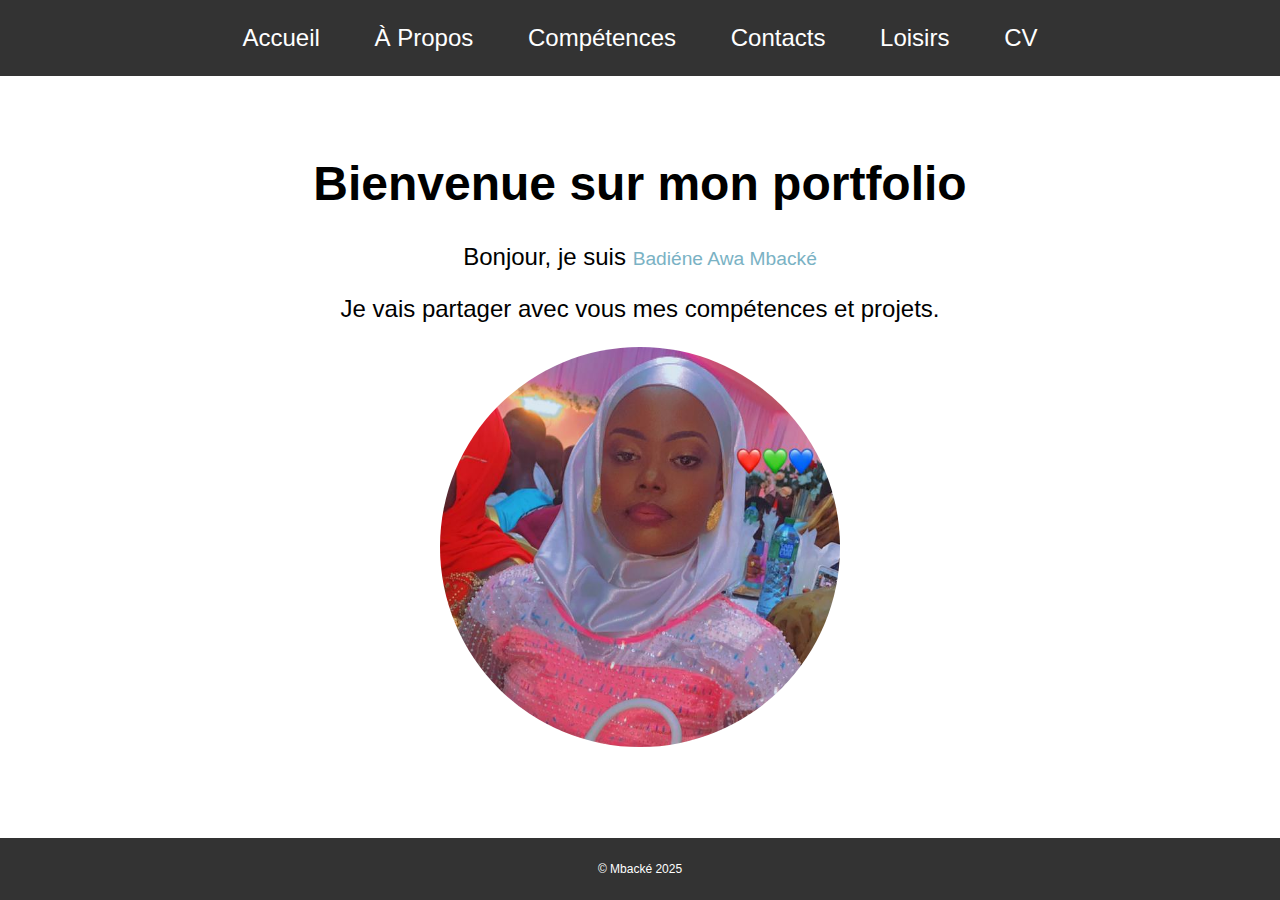
<file: HTML/index.html>
<!DOCTYPE html>
<html lang="en">
<head>
    <meta charset="UTF-8">
    <meta name="viewport" content="width=device-width, initial-scale=1.0">
    <title>Accueil-Mon Porfolio</title>
    <link rel="stylesheet" href="../CSS/style.css">
    <link rel="stylesheet" href="../IMAGE/">
</head>
<body>
    <header>
        <nav>
            <ul>
                <li><a href="index.html">Accueil</a></li>
                <li><a href="ápropos.html">À Propos</a></li>
                <li><a href="compétences.html">Compétences</a></li>
                <li><a href="contacts.html">Contacts</a></li>
                <li><a href="loisirs.html">Loisirs</a></li>
                <li><a href="cv.html">CV</a></li>
            </ul>
        </nav>
    </header>
    <main>
      <h1>Bienvenue sur mon portfolio</h1>
      <p>Bonjour, je suis <span>Badiéne Awa Mbacké</span>
      <p>Je vais partager avec vous mes compétences et projets.</p>
      <img src="../IMAGE/ma photo.jpg" width="400px" height="400px" alt="">
    </main>
    <br><br><br>
    <footer>
        <p>&copy; Mbacké 2025</p>
    </footer>
</body>
</html>
</file>
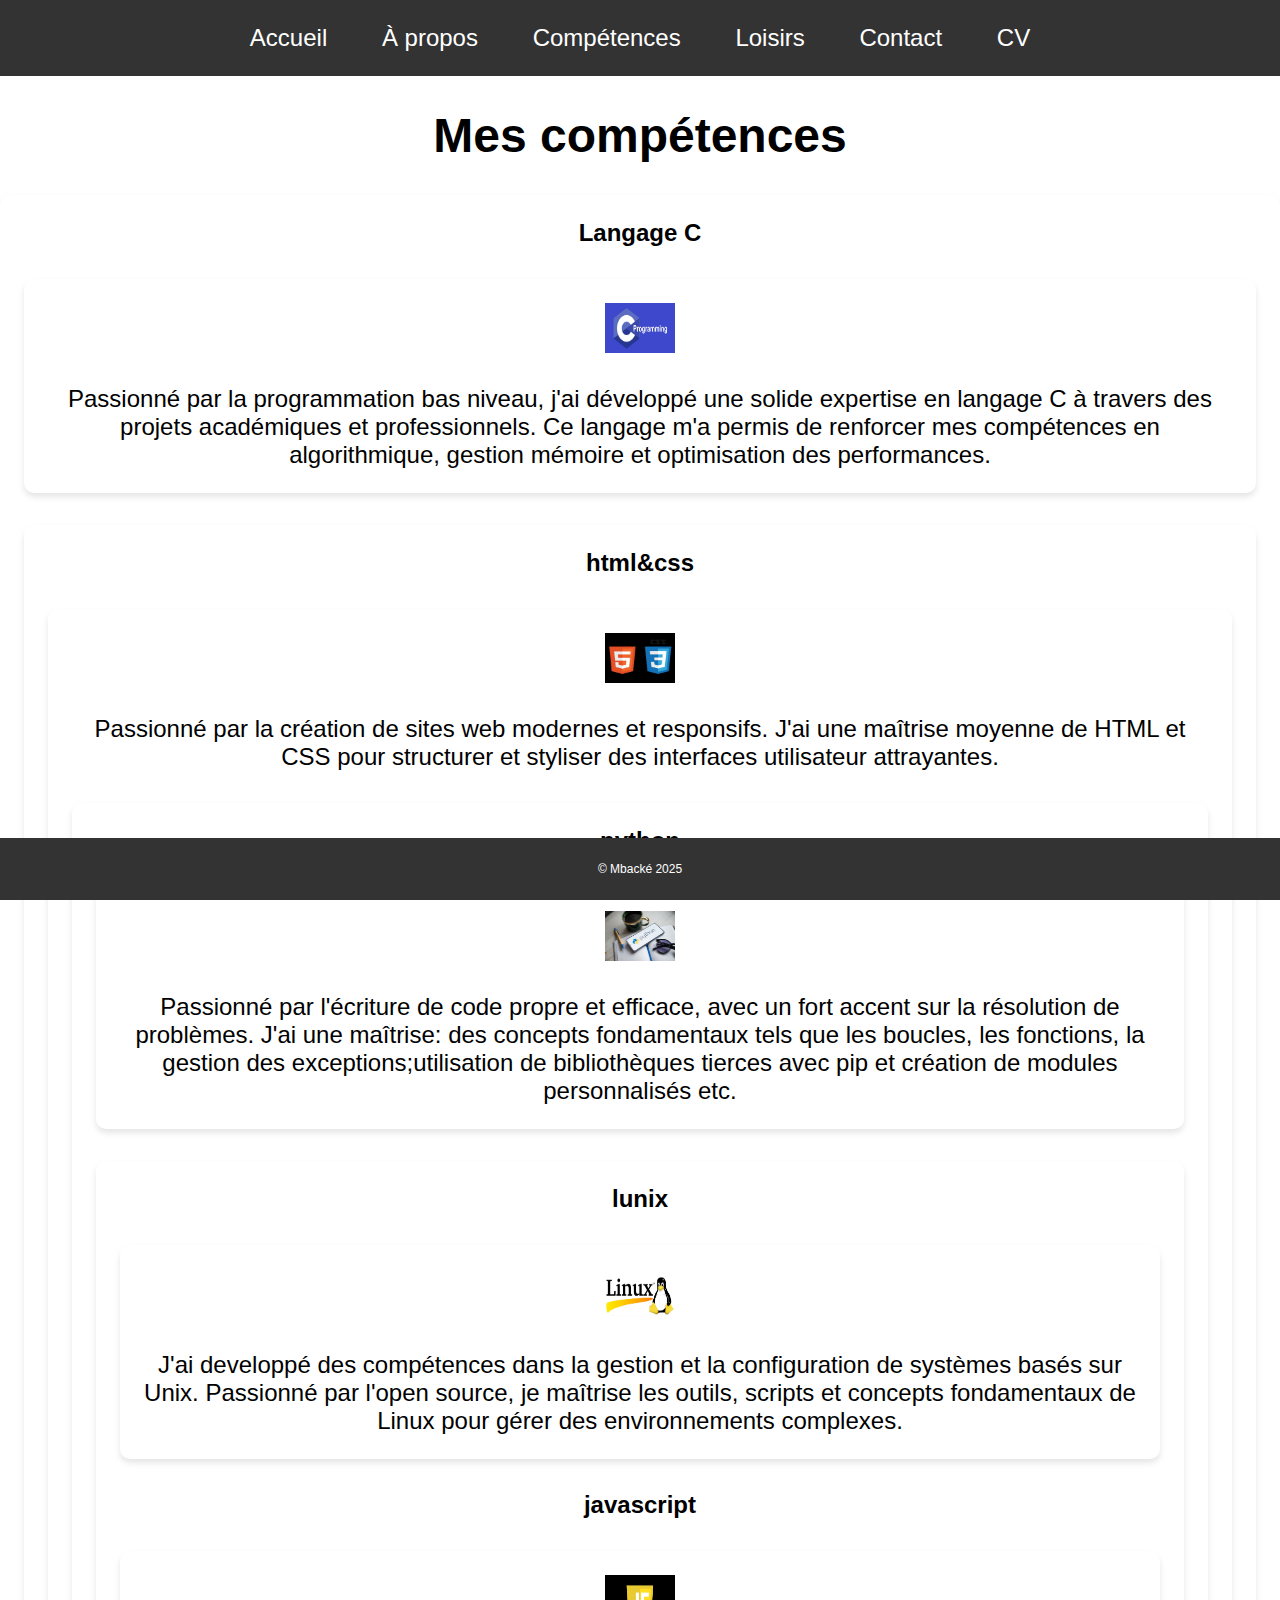
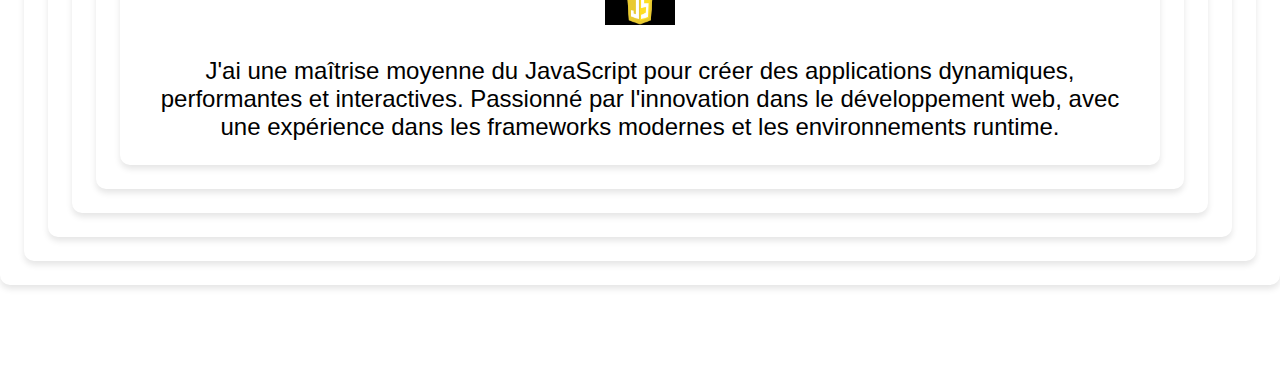
<file: HTML/compétences.html>
<!DOCTYPE html>
<html lang="fr">
<head>
    <meta charset="UTF-8">
    <meta name="viewport" content="width=device-width, initial-scale=1.0">
    <title>Compétences - Mon Portfolio</title>
    <link rel="stylesheet" href="../CSS/competences.css">
</head>
<body>
    <header>
        <nav>
            <ul>
                <li><a href="index.html">Accueil</a></li>
                <li><a href="ápropos.html">À propos</a></li>
                <li><a href="compétences.html">Compétences</a></li>
                <li><a href="loisirs.html">Loisirs</a></li>
                <li><a href="contacts.html">Contact</a></li>
                <li><a href="cv.html">CV</a></li>
            </ul>
        </nav>
    </header>
    <div>    
    <section class="compétences">
        <h1 style="text-align: center ;">Mes compétences</h1>
         <div class="comp">    
           <strong> Langage C</strong>
            <div class="comp"><img src="../IMAGE/programation.jpg" width="70px" height="50px" alt="">
            Passionné par la programmation bas niveau, j'ai développé une solide expertise en langage C à travers des projets académiques et professionnels.
            Ce langage m'a permis de renforcer mes compétences en algorithmique, gestion mémoire et optimisation des performances.
         </div>
         <div class="comp">
            <strong>html&css</strong>
            <div class="comp"><img src="../IMAGE/html&css.jpg" width="70px" height="50px" alt="">
            Passionné par la création de sites web modernes et responsifs.
            J'ai une maîtrise moyenne de HTML et CSS pour structurer et styliser des interfaces utilisateur attrayantes.
            <div class="comp">
            <strong>python</strong>
            <div class="comp"><img src="../IMAGE/python.jpg"  width="70px" height="50px" alt="">
            Passionné par l'écriture de code propre et efficace, avec un fort accent sur la résolution de problèmes.
            J'ai une maîtrise: des concepts fondamentaux tels que  les boucles, les fonctions, la gestion des exceptions;utilisation de bibliothèques tierces avec pip et création de modules personnalisés etc.
         </div>
         <div class="comp">
            <strong>lunix</strong>
            <div class="comp"><img src="../IMAGE/lunix.jpg"  width="70px" height="50px" alt="">
             J'ai developpé des compétences dans la gestion et la configuration de systèmes basés sur Unix.
             Passionné par l'open source, je maîtrise les outils, scripts et concepts fondamentaux de Linux pour gérer des environnements complexes.
        </div>
            <strong>javascript</strong>
           <div class="comp"> <img src="../IMAGE/javascript.jpg"  width="70px" height="50px" alt="">
            J'ai une maîtrise moyenne du JavaScript pour créer des applications dynamiques, performantes et interactives.
            Passionné par l'innovation dans le développement web, avec une expérience dans les frameworks modernes et les environnements runtime.
        </div>
        </section>
    </div>
    <br><br><br>
    <footer>
        <p>&copy; Mbacké 2025</p>
    </footer>
</body>
</html>
</file>
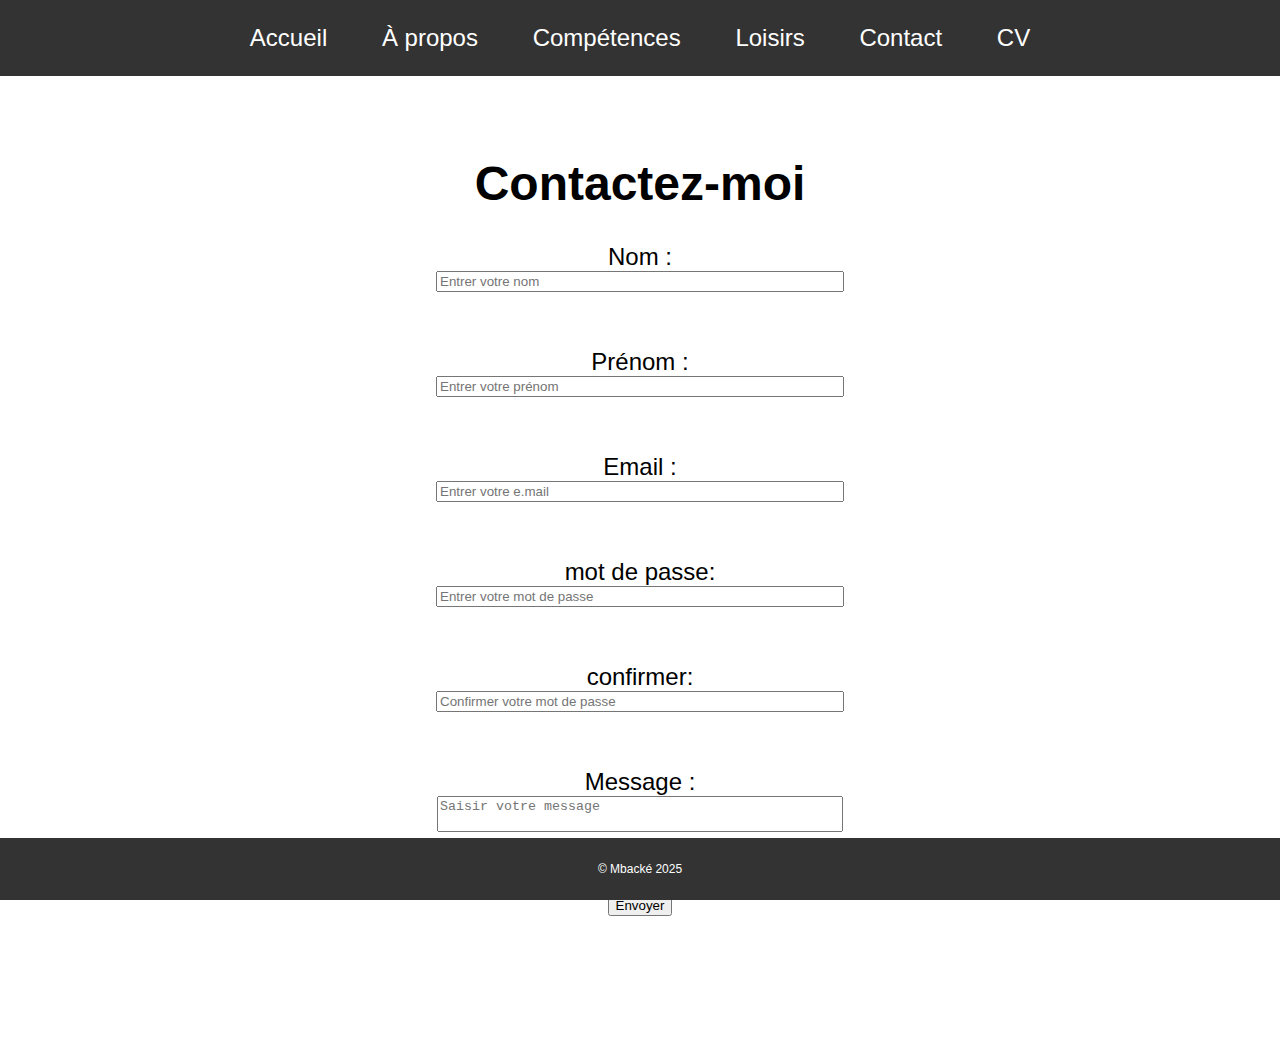
<file: HTML/contacts.html>
<!DOCTYPE html>
<html lang="fr">
<head>
    <meta charset="UTF-8">
    <meta name="viewport" content="width=device-width, initial-scale=1.0">
    <title>Contact - Mon Portfolio</title>
    <link rel="stylesheet" href="../CSS/style.css">
    <link rel="stylesheet" href="../CSS/contacts.css">
</head>
<body>
    <header>
        <nav>
            <ul>
                <li><a href="index.html">Accueil</a></li>
                <li><a href="ápropos.html">À propos</a></li>
                <li><a href="compétences.html">Compétences</a></li>
                <li><a href="loisirs.html">Loisirs</a></li>
                <li><a href="contacts.html">Contact</a></li>
                <li><a href="cv.html">CV</a></li>
            </ul>
        </nav>
    </header>
    <main>
        <h1>Contactez-moi</h1>
        <form id="contactForm">

            <div class="flex">
                <label for="name">Nom :</label>
                <input type="text" id="name" name="name" placeholder="Entrer votre nom" required><br><br>    
            </div>

            <div class="flex">
                <label for="name">Prénom :</label>
            <input type="text" id="name" name="name" placeholder="Entrer votre prénom" required><br><br>
            </div>
            
           <div class="flex">
            <label for="email">Email :</label>
            <input type="email" id="email" name="email"  placeholder="Entrer votre e.mail" required><br><br>
            
           </div>
           <div class="flex">
            <label for="mot de passe">mot de passe:</label>
            <input type="mot de passe" id="mot de passe" name="mot de passe"  placeholder="Entrer votre mot de passe" required><br><br>
           
        </div>
           <div class="flex">
            <label for="mot de passe">confirmer:</label>
            <input type="mot de passe" id="mot de passe" name="mot de passe"  placeholder="Confirmer votre mot de passe" required><br><br>
            
           </div>
           <div class="flex">
            <label for="message">Message :</label>
            <textarea id="message" name="message" placeholder="Saisir votre message" required></textarea><br><br>
            
           </div>
            <button type="submit">Envoyer</button>
        </form>
        
    </main>
    <br><br><br>
    <footer>
        <p>&copy; Mbacké 2025</p>
    </footer>
</body>
</html>
</file>
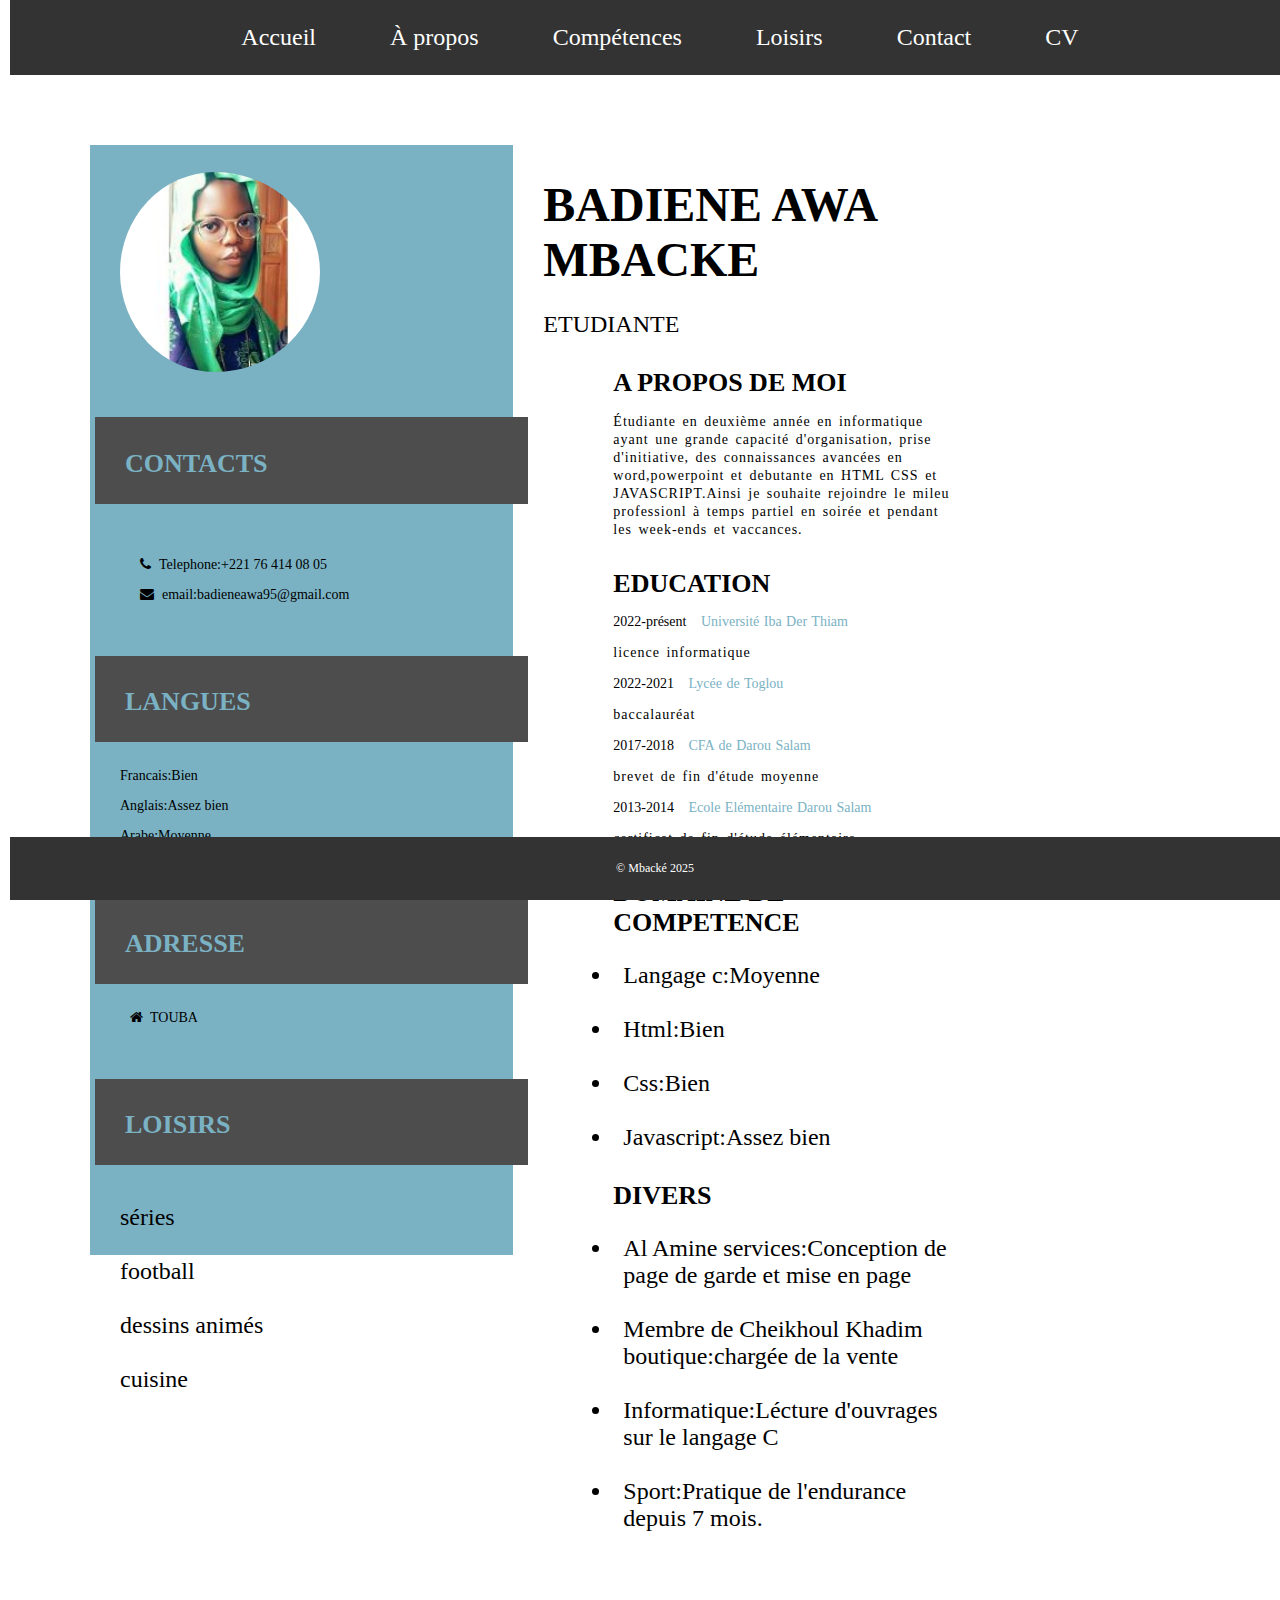
<file: HTML/cv.html>
<!DOCTYPE html>
<html lang="en">
<head>
    <meta charset="UTF-8">
    <meta name="viewport" content="width=device-width, initial-scale=1.0">
    <title>CV</title>
    <link rel="stylesheet" href="../CSS/cv.css">
    <link rel="stylesheet" href="https://cdnjs.cloudflare.com/ajax/libs/font-awesome/4.7.0/css/font-awesome.min.css">
</head>
<body>
    <header>
        <nav>
        <ul>
            <li><a href="index.html">Accueil</a></li>
            <li><a href="ápropos.html">À propos</a></li>
            <li><a href="compétences.html">Compétences</a></li>
            <li><a href="loisirs.html">Loisirs</a></li>
            <li><a href="contacts.html">Contact</a></li>
            <li><a href="cv.html">CV</a></li>
        </ul>
        </nav>
    </header>
    <div class="main">
        <div class="left">
            <br>
            <div class="profile-img">
                <img src="../IMAGE/maphoto.jpg" alt="image">
            </div>
            <br><br>
            <div class="box-1">
                <div class="heading">
                     <h2>CONTACTS</h2>
                </div>
                <br><br>
                <div>
                    <p class="p1">
                        <i class="fa fa-phone fontfa">
                        &nbsp;Telephone:</i>+221 76 414 08 05
                    </p>
                    <p class="p1">
                        <i class="fa fa-envelope fontfa">
                        &nbsp;email:</i>badieneawa95@gmail.com
                    </p>
                </div>
                <br><br>
        </div>
        <div class="box-1">
            <div class="heading">
                <h2>LANGUES</h2>
            </div>
            <br>
            <p class="p1">Francais:Bien</p>
            <p class="p1">Anglais:Assez bien</p>
            <p class="p1">Arabe:Moyenne</p>
        </div>
        <br><br>
        <div class="box-1">
            <div class="heading">
                <h2>ADRESSE</h2>
            </div>
            <br>
            <p class="p1">
                <i class="fa fa-home"></i> &nbsp;TOUBA
            </p>
           
        </div>
        <br><br>
        <div class="box-1">
            <div class="heading">
                <h2>LOISIRS</h2>
            </div>
            <br><br>
            <div class="h-div">
                séries<br><br>
                football<br><br>
                dessins animés<br><br>
                cuisine<br><br>
            </div>
           
        </div>
    </div>   

    <div class="right">
        <div class="name-div">
            <h1>BADIENE AWA MBACKE</h1>
                <P>ETUDIANTE</P>
        </div>
        <div class="box-2">
            <h2>A PROPOS DE MOI</h2>
            <p class="p2">
                Étudiante en deuxième année en informatique ayant une grande capacité d'organisation,
                prise d'initiative, des connaissances avancées en word,powerpoint et debutante en HTML
                CSS et JAVASCRIPT.Ainsi je souhaite rejoindre le mileu professionl à temps partiel
                en soirée et pendant les week-ends et vaccances.
            </p>
        </div>
        <div class="box-2">
            <h2>EDUCATION</h2>
            <p class="p3">2022-présent <span> Université Iba Der Thiam </span></p>
            <p class="p2">
                licence informatique
            </p>
            <p class="p3">2022-2021 <span> Lycée de Toglou </span></p>
            <p class="p2">
                baccalauréat
            </p>
            <p class="p3">2017-2018 <span> CFA de Darou Salam </span></p>
            <p class="p2">
                brevet de fin d'étude moyenne
            </p>
            <p class="p3">2013-2014<span> Ecole Elémentaire Darou Salam </span></p>
            <p class="p2">
                certificat de fin d'étude élémentaire
            </p>
        </div>
        <div class="box-2">
            <h2>DOMAINE DE COMPETENCE</h2>
            <ul>
                <li>Langage c:Moyenne</li><br>
                <li>Html:Bien</li><br>
                <li>Css:Bien</li><br>
                <li>Javascript:Assez bien</li>
            </ul>
        </div>
        <div class="box-2">
          <h2>DIVERS</h2>
           <ul>
            <li>Al Amine services:Conception de page de garde et mise en page</li><br>
            <li> Membre de Cheikhoul Khadim boutique:chargée de la vente</li><br> 
            <li>Informatique:Lécture d'ouvrages sur le langage C</li><br>
            <li>Sport:Pratique de l'endurance depuis 7 mois.</li><br><br><br>
           </ul>
        </div>
    </div>
</div>
<footer>
    <p>&copy; Mbacké 2025</p>
</footer>
</body>
</html>
</file>
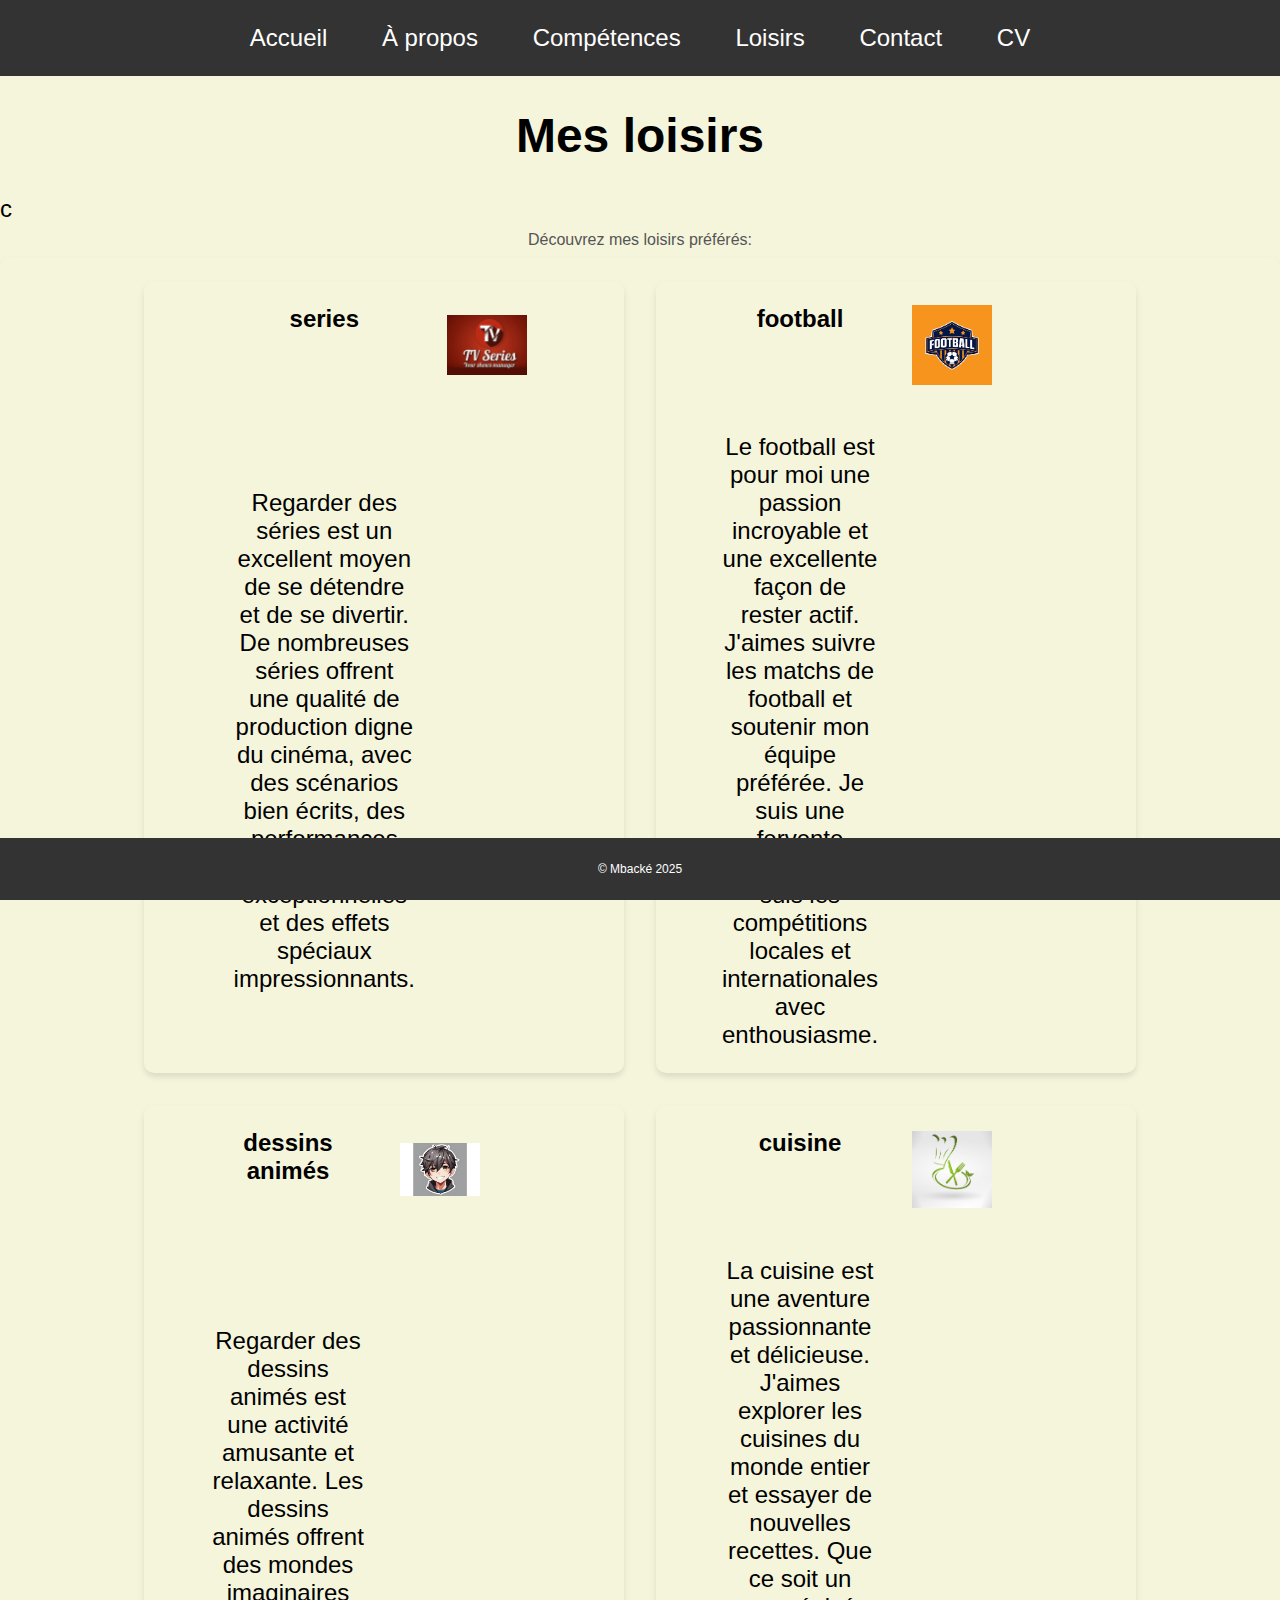
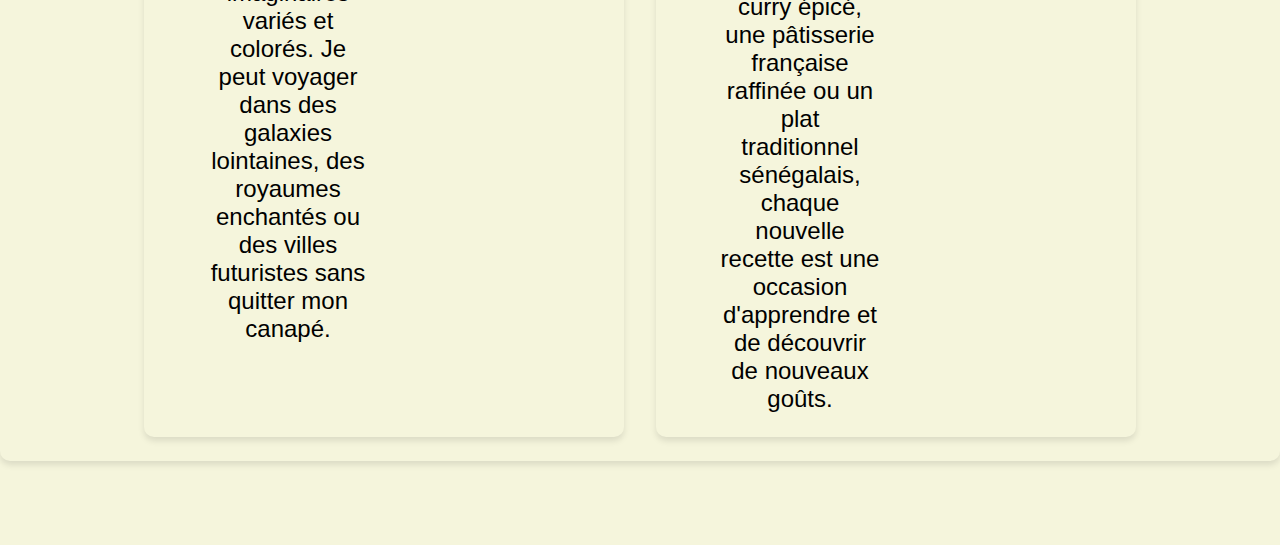
<file: HTML/loisirs.html>
<!DOCTYPE html>
<html lang="fr">
<head>
    <meta charset="UTF-8">
    <meta name="viewport" content="width=device-width, initial-scale=1.0">
    <title>Projets - Mon Portfolio</title>
    <link rel="stylesheet" href="../CSS/loisirs.css">
</head>
<body>
    <header>
        <nav>
            <ul>
                <li><a href="index.html">Accueil</a></li>
                <li><a href="ápropos.html">À propos</a></li>
                <li><a href="compétences.html">Compétences</a></li>
                <li><a href="loisirs.html">Loisirs</a></li>
                <li><a href="contacts.html">Contact</a></li>
                <li><a href="cv.html">CV</a></li>
            </ul>
        </nav>
    </header>
    <div>   
        <div id="dec">
            <h1 style="text-align: center ;">Mes  loisirs </h1>
   c        <p id="decouvre">Découvrez mes loisirs préférés:</p> 
        </div>
        <section class="loisirs">
            <div class="loisirs">
                <strong>series</strong>
                <img src="../IMAGE/logos.jpg" width="70px" height="50px" alt="">
                    Regarder des séries est un excellent moyen de se détendre et de se divertir.
                    De nombreuses séries offrent une qualité de production digne du cinéma, avec des scénarios bien écrits, des performances d'acteurs exceptionnelles et des effets spéciaux impressionnants.
            </div>
            <div class="loisirs">
                <strong>football</strong>
                <img src="../IMAGE/logofoot.png" width="70px" height="50px" alt="">
                    Le football est pour moi une passion incroyable et une excellente façon de rester actif.
                    J'aimes suivre les matchs de football et soutenir mon équipe préférée. Je suis une fervente supporter et suis les compétitions locales et internationales avec enthousiasme.
            </div>
            <div class="loisirs">
                <strong>dessins animés</strong>
                <img src="../IMAGE/logoda.jpg"  width="70px" height="50px" alt="">
                    Regarder des dessins animés est une activité amusante et relaxante.
                    Les dessins animés offrent des mondes imaginaires variés et colorés.
                    Je peut voyager dans des galaxies lointaines, des royaumes enchantés ou des villes futuristes sans quitter mon canapé.
            </div>
            <div class="loisirs">
                <strong>cuisine</strong>
                <img src="../IMAGE/logoc.jpg"  width="70px" height="50px" alt="">
                    La cuisine est une aventure passionnante et délicieuse.
                    J'aimes explorer les cuisines du monde entier et essayer de nouvelles recettes.
                    Que ce soit un curry épicé, une pâtisserie française raffinée ou un plat traditionnel sénégalais, chaque nouvelle recette est une occasion d'apprendre et de découvrir de nouveaux goûts. 
            </div>
            </section>
        </div>
        <br><br><br>
    <footer>
        <p>&copy; Mbacké 2025</p>
    </footer>
</body>
</html>
</file>
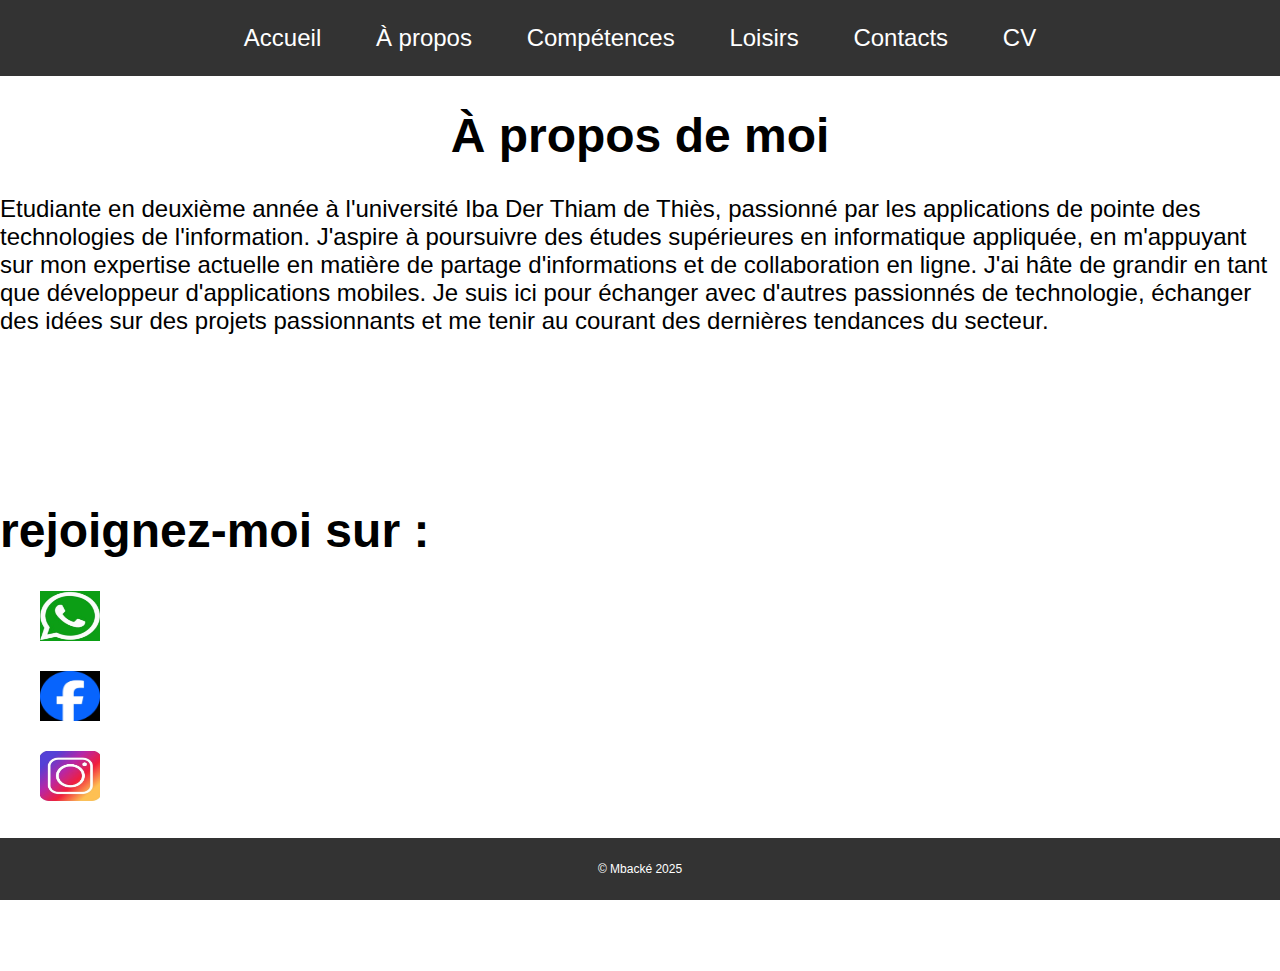
<file: HTML/ápropos.html>
<!DOCTYPE html>
<html lang="fr">
<head>
    <meta charset="UTF-8">
    <meta name="viewport" content="width=device-width, initial-scale=1.0">
    <title>À propos - Mon Portfolio</title>
    <link rel="stylesheet" href="../CSS/propos.css">
</head>
<body>
    <header>
        <nav>
            <ul>
                <li><a href="index.html">Accueil</a></li>
                <li><a href="ápropos.html">À propos</a></li>
                <li><a href="compétences.html">Compétences</a></li>
                <li><a href="loisirs.html">Loisirs</a></li>
                <li><a href="contacts.html">Contacts</a></li>
                <li><a href="cv.html">CV</a></li>
            </ul>
        </nav>
    </header>
    <main>
        <h1 style="text-align: center;">À propos de moi</h1>
        <p>Etudiante en deuxième année à l'université Iba Der Thiam de Thiès, passionné par les applications de pointe des technologies de l'information. 
           J'aspire à poursuivre des études supérieures en informatique appliquée, en m'appuyant sur mon expertise actuelle en matière de partage d'informations et de collaboration en ligne.
           J'ai hâte de grandir en tant que développeur d'applications mobiles.
           Je suis ici pour échanger avec d'autres passionnés de technologie, échanger des idées sur des projets passionnants et me tenir au courant des dernières tendances du secteur.</p>
    </main><br><br><br><br>
    <h1>rejoignez-moi sur :</h1>
      <ul><img src="../IMAGE/logow.jpg" width="60px" height="50px" alt=""></ul>
      <ul><img src="../IMAGE/logof.jpg" width="60px" height="50px" alt=""></ul>
       <ul><img src="../IMAGE/logoi.jpg" width="60px" height="50px" alt=""></ul>
       <br><br><br><br><br>
       <footer>
        <p>&copy; Mbacké 2025</p>
    </footer>
</body>
</html>
</file>
<file: CSS/style.css>
body {
    font-family: 'Roboto', sans-serif;
    margin: 0;
    padding: 0;
    background-color: white;
    font-size: 1.5em;
}

header {
    background-color: #333;
    color: white;
    padding: 1em 0;
}

nav ul {
    list-style-type: none;
    margin: 0;
    padding: 0;
    text-align: center;
}

nav ul li {
    display: inline;
    margin: 0 1em;
}

nav ul li a {
    color: white;
    text-decoration: none;
}
p span {
    color: #7ab2c4;
    font-size: 1.2rem;
    }
main {
    padding: 2em;
    text-align: center;
}

main img{
    object-fit: cover;
    object-position: top;
    border-radius: 50%;
}

footer {
    background-color: #333;
    color: white;
    text-align: center;
    padding: 1em 0;
    position: fixed;
    bottom: 0;
    width: 100%;
    text-decoration: inherit;
    font-size:0.5em;
}
</file>
<file: CSS/competences.css>
body {
    font-family: 'Roboto', sans-serif;
    margin: 0;
    padding: 0;
    background-color:  white;
    font-size: 1.5em;
}

header {
    background-color:  #333;
    color: white;
    padding: 1em 0;
    nav ul {
        list-style-type: none;
        margin: 0;
        padding: 0;
        text-align: center;
    }
    
    nav ul li {
        display: inline;
        margin: 0 1em;
    }
    
    nav ul li a {
        color: white;
        text-decoration: none;
    }
}
.comp {
    display: flex;
    justify-content: center;
    flex-wrap: wrap;
    gap: 2rem;
}

.comp {
    background: white;
    padding: 1.5rem;
    border-radius: 10px;
    text-align: center;
    box-shadow: 0 4px 6px rgba(0, 0, 0, 0.1);
    transition: transform 0.3s ease, box-shadow 0.3s ease;
}

.comp :hover {
    transform: translateY(-10px);
    box-shadow: 0 8px 12px rgba(0, 0, 0, 0.2);
}

.copm img {
    width: 80px;
    height: 80px;
    object-fit: contain;
    margin-bottom: 1rem;
    transition: transform 0.3s ease;
}

.comp img:hover {
    transform: scale(1.1);
}

.comp p {
    font-size: 1rem;
    margin: 0.5rem 0;
    color: #555;
}

.comp p strong {
    font-size: 1.2rem;
    color: #000;

}
footer {
    background-color: #333;
    color: white;
    text-align: center;
    padding: 1em 0;
    position: fixed;
    bottom: 0;
    width: 100%;
    text-decoration: inherit;
    font-size:0.5em;
}
</file>
<file: CSS/contacts.css>
body {
    font-family: 'Roboto', sans-serif;
    margin: 0;
    padding: 0;
    background-color: white;
    font-size: 1.5em;
}

header {
    background-color: #333;
    color: white;
    padding: 1em 0;
    nav ul {
        list-style-type: none;
        margin: 0;
        padding: 0;
        text-align: center;
    }
    
    nav ul li {
        display: inline;
        margin: 0 1em;
    }
    
    nav ul li a {
        color: white;
        text-decoration: none;
    }
}
.flex{
    display: flex;
    flex-direction: column;
    align-items: center;
}

input,textarea{
    resize: none;
    width: 400px;
}
</file>
<file: CSS/cv.css>
body {
    font-family: 'Roboto', sans-serif;
    margin: 0;
    padding: 0;
    background-color: white;
    font-size: 1.5em;
}

header {
    background-color: #333;
    color: white;
    padding: 1em 0;
}
nav ul {
    list-style-type: none;
    margin: 0;
    padding: 0;
    text-align: center;
}

nav ul li {
    display: inline;
    margin: 0 1em;
}

nav ul li a {
    color: white;
    text-decoration: none;
}
*{
    margin: 2; padding: 0; 
    font-family: 'Times New Roman', Times, serif;
    padding-right: 0px;
    padding-left: 10px;
}
.main{
    background-color: white;
    height: 1110px;
    width: 950px;
    margin: 70px;
    /*left: 50%;
    top: 50%; */
    display: flex;
}
.left{
    background-color: #7ab2c4;
    flex: 2;
    float: left;
}
.right{
    flex: 2.5;
    float: left;
}
.profile-img img {
    width: 200px;
    height: 200px;
    border-radius: 100%;
    margin-bottom: 0px;
    margin-left: 0px;
    left: 0;
}

.box-1{
    position: relative;
}
.heading{
    background-color: #4d4d4d;
    padding: 10px;
    color: #7ab2c4;
    ;
    text-align: left;
    padding-left: 20px;
    margin: -15px;
}
.heading::after{
    content: '';
    position: absolute;
    width: 21px;
    height: 18px;
    background-color: #5a5959;
    left: 191px;
    top: 26px;
    transform: rotate(56deg);
    z-index: -1;
}
.p1{
    padding: 9px 10 px;
    font-size: 14px;
}
.adresse{
    text-align: right;
    padding-top: 2px;
    padding-bottom: 2px;
    color: white;
}
.name{
    padding: 86px 0px 60px 55px;
    text-align: center;
    letter-spacing: 10px;
}
.name-div h1{
    margin-bottom: 10px;
}
.box-2{
    padding: 0px 50px;
    margin: 30px;
}
.p2{
    font-size: 14px;
    font-weight: 300;
    letter-spacing: 1px;
    word-spacing: 2px;
    line-height: 18px;
    margin-top: 5px;
}
h2{
    font-size: 26px;
    margin-bottom: 15px;
}
.p3{
    font-size: 14px;
    word-spacing: 1px;
    letter-spacing: 0px;
    margin-top: 10px;
}
.p3 span{
    color:#7ab2c4;
    padding-left: 20px;
}
footer {
    background-color: #333;
    color: white;
    text-align: center;
    padding: 1em 0;
    position: fixed;
    bottom: 0;
    width: 100%;
    text-decoration: inherit;
    font-size:0.5em;
}
</file>
<file: CSS/loisirs.css>
body {
    font-family: 'Roboto', sans-serif;
    margin: 0;
    padding: 0;
    background: beige;
    font-size: 1.5em;
}

header {
    background-color: #333;
    color: white;
    padding: 1em 0;
    nav ul {
        list-style-type: none;
        margin: 0;
        padding: 0;
        text-align: center;
    }
    
    nav ul li {
        display: inline;
        margin: 0 1em;
    }
    
    nav ul li a {
        color: white;
        text-decoration: none;
    }
}
.loisirs {
    /* display: flex;
    justify-content: center;
    flex-wrap: wrap;
    gap: 2rem; */

    display: grid;
    justify-content: center;
    grid-template-columns: 0.4fr 0.4fr;
    gap: 2rem;
}

.loisirs {
    background: beige;
    padding: 1.5rem;
    border-radius: 10px;
    text-align: center;
    box-shadow: 0 4px 6px rgba(0, 0, 0, 0.1);
    transition: transform 0.3s ease, box-shadow 0.3s ease;
}

.loisirs :hover {
    transform: translateY(-10px);
    box-shadow: 0 8px 12px rgba(0, 0, 0, 0.2);
}

.loisirs img {
    width: 80px;
    height: 80px;
    object-fit: contain;
    margin-bottom: 1rem;
    transition: transform 0.3s ease;
}

.loisirs img:hover {
    transform: scale(1.1);
}

#decouvre{
    font-size: 1rem;
    margin: 0.5rem 0;
    color: #555;
    text-align: center;
}

#decouvre strong {
    font-size: 1.2rem;
    color: #000;
}
footer {
    background-color: #333;
    color: white;
    text-align: center;
    padding: 1em 0;
    position: fixed;
    bottom: 0;
    width: 100%;
    text-decoration: inherit;
    font-size:0.5em;
}
</file>
<file: CSS/propos.css>
body {
    font-family: 'Roboto', sans-serif;
    margin: 0;
    padding: 0;
    background-color:  white;
    font-size: 1.5em;
}

header {
    background-color: #333;
    color: white;
    padding: 1em 0;
}
nav ul {
    list-style-type: none;
    margin: 0;
    padding: 0;
    text-align: center;
}

nav ul li {
    display: inline;
    margin: 0 1em;
}

nav ul li a {
    color: white;
    text-decoration: none;
}
footer {
    background-color: #333;
    color: white;
    text-align: center;
    padding: 1em 0;
    position: fixed;
    bottom: 0;
    width: 100%;
    text-decoration: inherit;
    font-size:0.5em;
}
</file>
